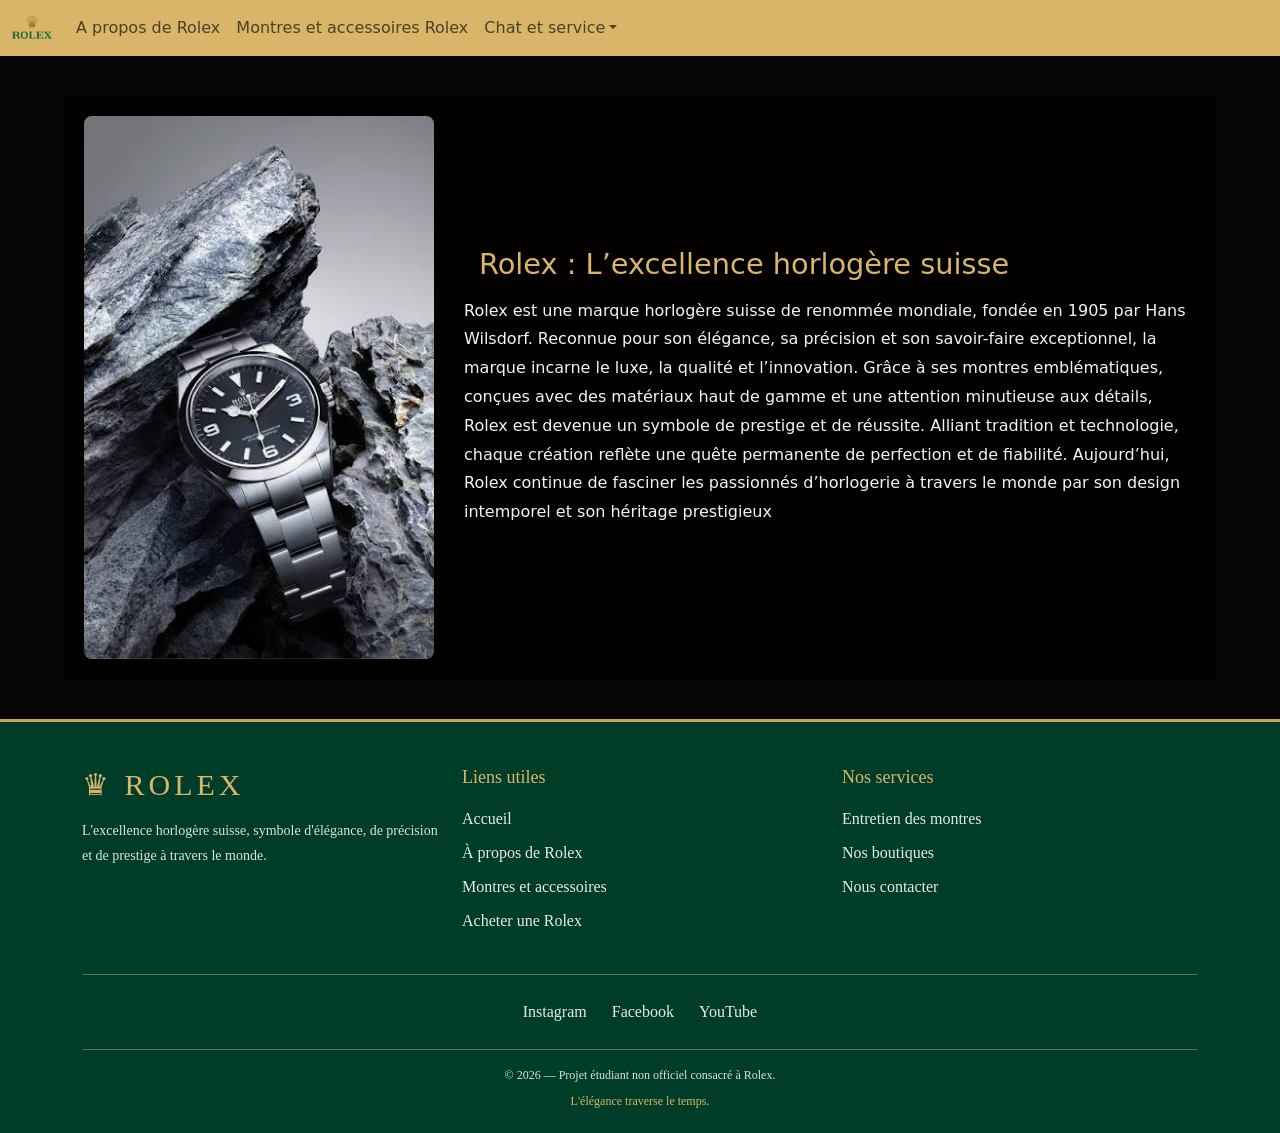
<file: index.html>
<!DOCTYPE html>
<html lang="en">
<head>
    <meta charset="UTF-8">
    <meta name="viewport" content="width=device-width, initial-scale=1.0">
    <meta name="robots" content="index , follow">
    <meta name="description" content="watch,Rolex">
    <title>Tp-site</title>
    <link rel="icon" type="image" href="img/images.png">
    <link rel="stylesheet" href="css/bootstrap.min.css">
    <link rel="stylesheet" href="css/monstyle.css">
</head>
<body>
    <nav class="navbar navbar-expand-sm ">
        <div class="container-fluid">
            <a class="navbar-brand" href="index.html">
            <img src="img/brand.png" alt="Logo" width="40" class="d-inline-block align-text-top" id="logo">
            </a>
            <button class="navbar-toggler" type="button" data-bs-toggle="collapse" data-bs-target="#collapsibleNavbar">
            <span class="navbar-toggler-icon"></span>
            </button>
            <div class="collapse navbar-collapse" id="collapsibleNavbar">
            <ul class="navbar-nav">
                <li class="nav-item">
                <a class="nav-link" href="propos-Rolex.html">A propos de Rolex</a>
                </li>
                <li class="nav-item">
                <a class="nav-link" href="Montres-Accessoires.html">Montres et accessoires Rolex</a>
                </li> 
                <li class="nav-item dropdown">
                <a class="nav-link dropdown-toggle" href="#" role="button" data-bs-toggle="dropdown">Chat et service</a>
                <ul class="dropdown-menu">
                    <li><a class="dropdown-item" href="Acheter.html">Acheter une Rolex</a></li>
                    <li><a class="dropdown-item" href="Entretien.html">L'entretien de votre Rolex</a></li>
                </ul>
                </li>
            </ul>
            </div>
        </div>
    </nav>
    
    <div class="presentation flex-column flex-md-row">
        <img src="img/images (1).jfif" alt="photo" id="pre" >
        <div class="text">
        <h1>Rolex : L’excellence horlogère suisse</h1>
        <p>Rolex est une marque horlogère suisse de renommée mondiale, fondée en 1905 par Hans Wilsdorf. Reconnue pour son élégance, sa précision et son savoir-faire exceptionnel, la marque incarne le luxe, la qualité et l’innovation. Grâce à ses montres emblématiques, conçues avec des matériaux haut de gamme et une attention minutieuse aux détails, Rolex est devenue un symbole de prestige et de réussite. Alliant tradition et technologie, chaque création reflète une quête permanente de perfection et de fiabilité. Aujourd’hui, Rolex continue de fasciner les passionnés d’horlogerie à travers le monde par son design intemporel et son héritage prestigieux</p>
        </div>
    </div>
    
    
<!-- Footer Rolex -->
<footer class="rolex-footer">
    <div class="container">
        <div class="row g-4">

            <!-- À propos -->
            <div class="col-md-4">
                <h2 class="footer-logo">♛ ROLEX</h2>
                <p>
                    L'excellence horlogère suisse, symbole d'élégance,
                    de précision et de prestige à travers le monde.
                </p>
            </div>

            <!-- Liens utiles -->
            <div class="col-md-4">
                <h4>Liens utiles</h4>
                <ul>
                    <li><a href="index.html">Accueil</a></li>
                    <li><a href="propos-Rolex.html">À propos de Rolex</a></li>
                    <li><a href="Montres-Accessoires.html">Montres et accessoires</a></li>
                    <li><a href="Acheter.html">Acheter une Rolex</a></li>
                </ul>
            </div>

            <!-- Services -->
            <div class="col-md-4">
                <h4>Nos services</h4>
                <ul>
                    <li><a href="Entretien.html">Entretien des montres</a></li>
                    <li><a href="propos-Rolex.html">Nos boutiques</a></li>
                    <li><a href="index.html">Nous contacter</a></li>
                </ul>
            </div>

        </div>

        <!-- Réseaux sociaux -->
        <div class="social-links">
            <a href="https://www.instagram.com/rolex/" target="_blank" rel="noopener noreferrer">Instagram</a>
            <a href="https://www.facebook.com/ROLEX/" target="_blank" rel="noopener noreferrer">Facebook</a>
            <a href="https://www.youtube.com/@ROLEX" target="_blank" rel="noopener noreferrer">YouTube</a>
        </div>

        <!-- Copyright -->
        <div class="footer-bottom">
            <p>© 2026 — Projet étudiant non officiel consacré à Rolex.</p>
            <p class="gold-text">L'élégance traverse le temps.</p>
        </div>
    </div>
</footer>


    <script src="js/bootstrap.min.js"></script>
    <script src="js/bootstrap.bundle.min.js"></script>
    <script src="js/monscript.js"></script>
</body>
</html>
</file>
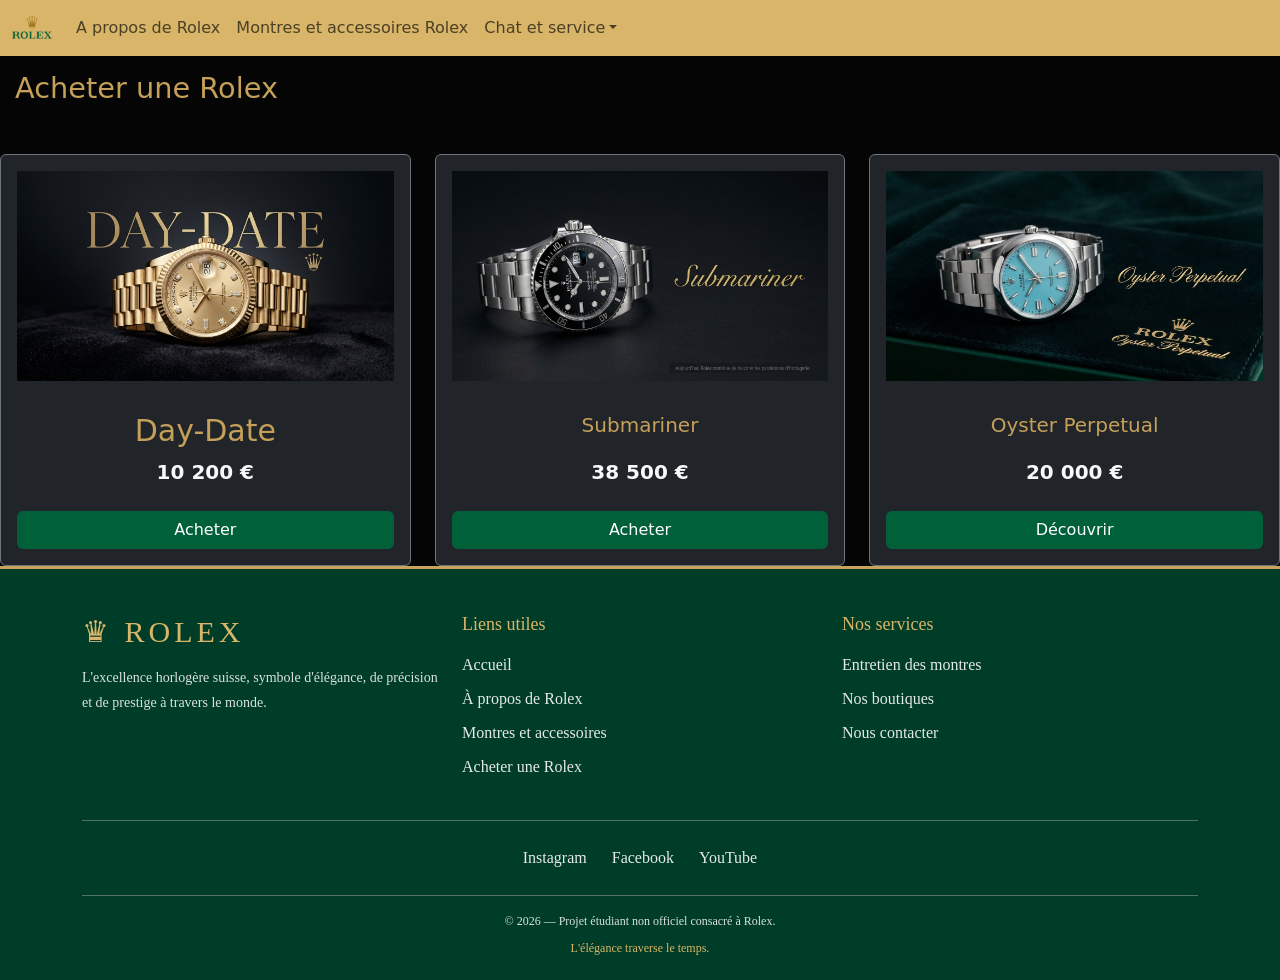
<file: Acheter.html>
<!DOCTYPE html>
<html lang="en">
<head>
    <meta charset="UTF-8">
    <meta name="viewport" content="width=device-width, initial-scale=1.0">
    <meta name="robots" content="index , follow">
    <meta name="description" content="watch,Rolex">
    <title>Document</title>
    <link rel="stylesheet" href="css/bootstrap.min.css">
    <link rel="stylesheet" href="css/monstyle.css">
</head>
<body>
    <nav class="navbar navbar-expand-sm ">
        <div class="container-fluid">
            <a class="navbar-brand" href="index.html">
            <img src="img/brand.png" alt="Logo" width="40" class="d-inline-block align-text-top">
            </a>
            <button class="navbar-toggler" type="button" data-bs-toggle="collapse" data-bs-target="#collapsibleNavbar">
            <span class="navbar-toggler-icon"></span>
            </button>
            <div class="collapse navbar-collapse" id="collapsibleNavbar">
            <ul class="navbar-nav">
                <li class="nav-item">
                <a class="nav-link" href="propos-Rolex.html">A propos de Rolex</a>
                </li>
                <li class="nav-item">
                <a class="nav-link" href="Montres-Accessoires.html">Montres et accessoires Rolex</a>
                </li> 
                <li class="nav-item dropdown">
                <a class="nav-link dropdown-toggle" href="#" role="button" data-bs-toggle="dropdown">Chat et service</a>
                <ul class="dropdown-menu">
                    <li><a class="dropdown-item" href="Acheter.html">Acheter une Rolex</a></li>
                    <li><a class="dropdown-item" href="Entretien.html">L'entretien de votre Rolex</a></li>
                </ul>
                </li>
            </ul>
            </div>
        </div>
    </nav>

  <div class="text-center mb-5">
    <h1 style="color: #C5A059;">Acheter une Rolex</h1>
  </div>

  <div class="row g-4">

    <!-- Carte 1 -->
    <div class="col-md-4">
      <div class="card h-100 bg-dark text-light border-secondary">
        <img src="img/image4.jpeg" class="card-img-top p-3" alt="Submariner">
        <div class="card-body text-center d-flex flex-column">
            <h5 class="card-title" style="color: #C5A059; font-size: 30px;">Day-Date</h5>
            <p class="fs-5 fw-bold mt-auto">10 200 €</p>
            <button class="btn mt-2" style="background-color: #006039; color: white;">Acheter</button>
        </div>
      </div>
    </div>

    <!-- Carte 2 -->
    <div class="col-md-4">
      <div class="card h-100 bg-dark text-light border-secondary">
        <img src="img/image6.jpeg" class="card-img-top p-3" alt="Day-Date">
        <div class="card-body text-center d-flex flex-column">
          <h5 class="card-title" style="color: #C5A059;">Submariner</h5>
          <p class="fs-5 fw-bold mt-auto">38 500 €</p>
          <button class="btn mt-2" style="background-color: #006039; color: white;">Acheter</button>
        </div>
      </div>
    </div>

    <!-- Carte 3 -->
    <div class="col-md-4">
      <div class="card h-100 bg-dark text-light border-secondary">
            <img src="img/image8.jpeg" class="card-img-top p-3" alt="Day-Date">
            <div class="card-body text-center d-flex flex-column">
                <h5 class="card-title" style="color: #C5A059;">Oyster Perpetual</h5>
                <p class="fs-5 fw-bold mt-auto">20 000 €</p>
                <button class="btn mt-2" style="background-color: #006039; color: white;">Découvrir</button>
            </div>
      </div>
    </div>

  </div>
      <!-- Footer Rolex -->
<footer class="rolex-footer">
    <div class="container">
        <div class="row g-4">

            <!-- À propos -->
            <div class="col-md-4">
                <h2 class="footer-logo">♛ ROLEX</h2>
                <p>
                    L'excellence horlogère suisse, symbole d'élégance,
                    de précision et de prestige à travers le monde.
                </p>
            </div>

            <!-- Liens utiles -->
            <div class="col-md-4">
                <h4>Liens utiles</h4>
                <ul>
                    <li><a href="index.html">Accueil</a></li>
                    <li><a href="propos-Rolex.html">À propos de Rolex</a></li>
                    <li><a href="Montres-Accessoires.html">Montres et accessoires</a></li>
                    <li><a href="Acheter.html">Acheter une Rolex</a></li>
                </ul>
            </div>

            <!-- Services -->
            <div class="col-md-4">
                <h4>Nos services</h4>
                <ul>
                    <li><a href="Entretien.html">Entretien des montres</a></li>
                    <li><a href="propos-Rolex.html">Nos boutiques</a></li>
                    <li><a href="index.html">Nous contacter</a></li>
                </ul>
            </div>

        </div>

        <!-- Réseaux sociaux -->
        <div class="social-links">
            <a href="https://www.instagram.com/rolex/" target="_blank" rel="noopener noreferrer">Instagram</a>
            <a href="https://www.facebook.com/ROLEX/" target="_blank" rel="noopener noreferrer">Facebook</a>
            <a href="https://www.youtube.com/@ROLEX" target="_blank" rel="noopener noreferrer">YouTube</a>
        </div>

        <!-- Copyright -->
        <div class="footer-bottom">
            <p>© 2026 — Projet étudiant non officiel consacré à Rolex.</p>
            <p class="gold-text">L'élégance traverse le temps.</p>
        </div>
    </div>
</footer>
    <script src="js/bootstrap.min.js"></script>
    <script src="js/bootstrap.bundle.min.js"></script>
    <script src="js/monscript.js"></script>
</body>
</html>
</file>
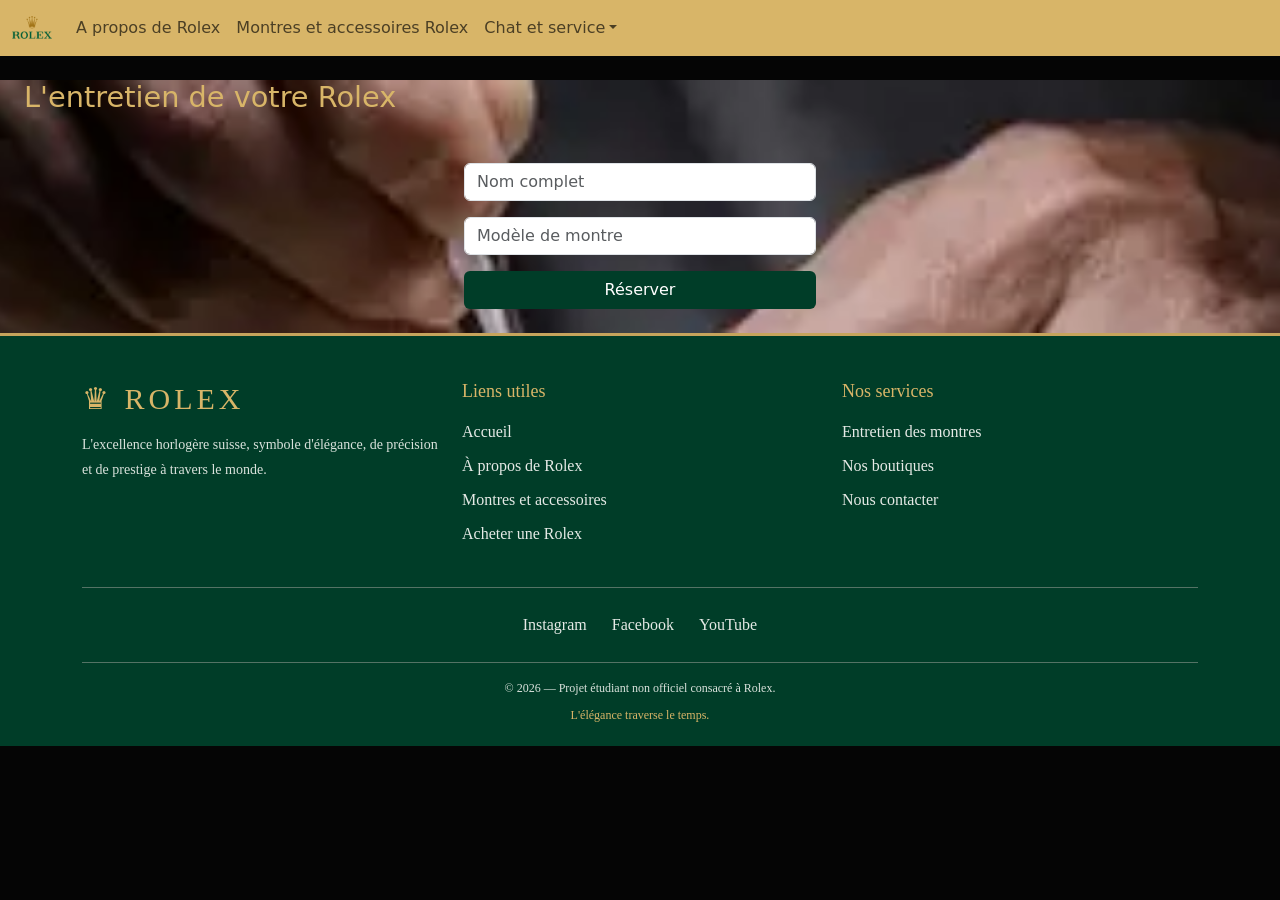
<file: Entretien.html>
<!DOCTYPE html>
<html lang="en">
<head>
    <meta charset="UTF-8">
    <meta name="viewport" content="width=device-width, initial-scale=1.0">
    <meta name="robots" content="index , follow">
    <meta name="description" content="watch,Rolex">
    <title>Document</title>
    <link rel="stylesheet" href="css/bootstrap.min.css">
    <link rel="stylesheet" href="css/monstyle.css">
</head>
<body>
    <nav class="navbar navbar-expand-sm ">
        <div class="container-fluid">
            <a class="navbar-brand" href="index.html">
            <img src="img/brand.png" alt="Logo" width="40" class="d-inline-block align-text-top">
            </a>
            <button class="navbar-toggler" type="button" data-bs-toggle="collapse" data-bs-target="#collapsibleNavbar">
            <span class="navbar-toggler-icon"></span>
            </button>
            <div class="collapse navbar-collapse" id="collapsibleNavbar">
            <ul class="navbar-nav">
                <li class="nav-item">
                <a class="nav-link" href="propos-Rolex.html">A propos de Rolex</a>
                </li>
                <li class="nav-item">
                <a class="nav-link" href="Montres-Accessoires.html">Montres et accessoires Rolex</a>
                </li> 
                <li class="nav-item dropdown">
                <a class="nav-link dropdown-toggle" href="#" role="button" data-bs-toggle="dropdown">Chat et service</a>
                <ul class="dropdown-menu">
                    <li><a class="dropdown-item" href="Acheter.html">Acheter une Rolex</a></li>
                    <li><a class="dropdown-item" href="Entretien.html">L'entretien de votre Rolex</a></li>
                </ul>
                </li>
            </ul>
            </div>
        </div>
    </nav>
    <!-- formulaire -->
   <div class="form ">

    <h1 class="titre-dore m-4 col">L'entretien de votre Rolex</h1>

    <form class="box p-4 mx-auto" style="max-width: 400px;">
      <input type="text" class="form-control mb-3 input-dark" placeholder="Nom complet" required>
      <input type="text" class="form-control mb-3 input-dark" placeholder="Modèle de montre" required>
      <button type="submit" class="btn btn-rolex w-100 ">Réserver</button>
    </form>
</div>

    <!-- Footer Rolex -->
<footer class="rolex-footer">
    <div class="container">
        <div class="row g-4">

            <!-- À propos -->
            <div class="col-md-4">
                <h2 class="footer-logo">♛ ROLEX</h2>
                <p>
                    L'excellence horlogère suisse, symbole d'élégance,
                    de précision et de prestige à travers le monde.
                </p>
            </div>

            <!-- Liens utiles -->
            <div class="col-md-4">
                <h4>Liens utiles</h4>
                <ul>
                    <li><a href="index.html">Accueil</a></li>
                    <li><a href="propos-Rolex.html">À propos de Rolex</a></li>
                    <li><a href="Montres-Accessoires.html">Montres et accessoires</a></li>
                    <li><a href="Acheter.html">Acheter une Rolex</a></li>
                </ul>
            </div>

            <!-- Services -->
            <div class="col-md-4">
                <h4>Nos services</h4>
                <ul>
                    <li><a href="Entretien.html">Entretien des montres</a></li>
                    <li><a href="propos-Rolex.html">Nos boutiques</a></li>
                    <li><a href="index.html">Nous contacter</a></li>
                </ul>
            </div>

        </div>

        <!-- Réseaux sociaux -->
        <div class="social-links">
            <a href="https://www.instagram.com/rolex/" target="_blank" rel="noopener noreferrer">Instagram</a>
            <a href="https://www.facebook.com/ROLEX/" target="_blank" rel="noopener noreferrer">Facebook</a>
            <a href="https://www.youtube.com/@ROLEX" target="_blank" rel="noopener noreferrer">YouTube</a>
        </div>

        <!-- Copyright -->
        <div class="footer-bottom">
            <p>© 2026 — Projet étudiant non officiel consacré à Rolex.</p>
            <p class="gold-text">L'élégance traverse le temps.</p>
        </div>
    </div>
</footer>
    <script src="js/bootstrap.min.js"></script>
    <script src="js/bootstrap.bundle.min.js"></script>
    <script src="js/monscript.js"></script>
</body>
</html>
</file>
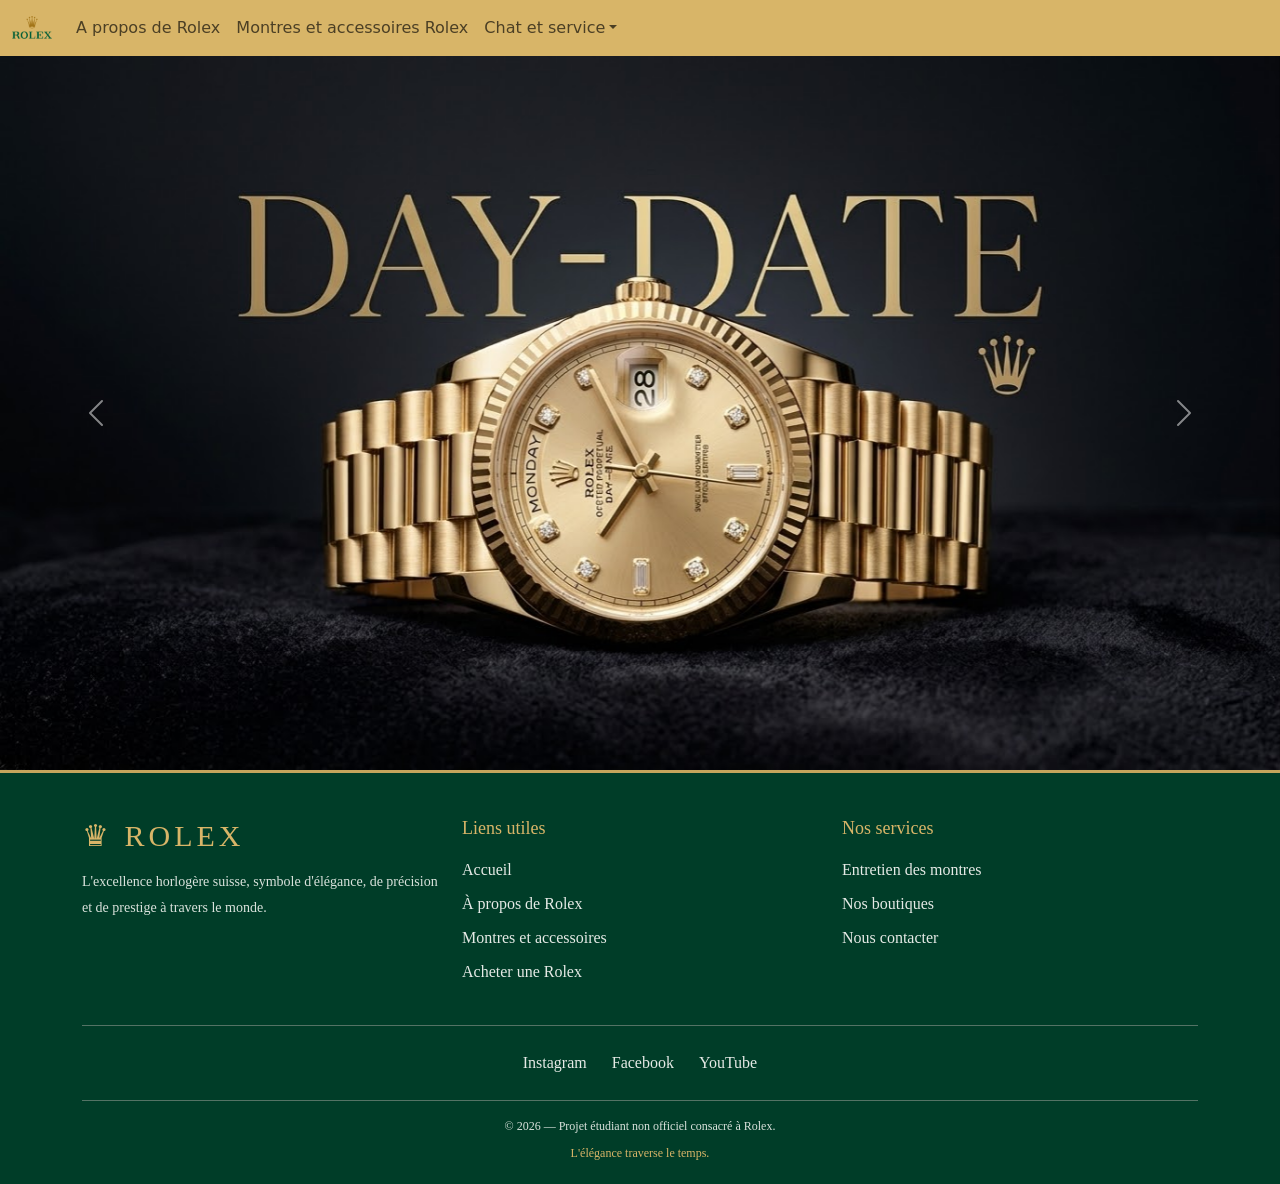
<file: Montres-Accessoires.html>
<!DOCTYPE html>
<html lang="en">
<head>
    <meta charset="UTF-8">
    <meta name="viewport" content="width=device-width, initial-scale=1.0">
    <meta name="robots" content="index , follow">
    <meta name="description" content="watch,Rolex">
    <title>Tp-site</title>
     <link rel="icon" type="image" href="img/images.png">
    <link rel="stylesheet" href="css/bootstrap.min.css">
    <link rel="stylesheet" href="css/monstyle.css">
</head>
<body>
    <nav class="navbar navbar-expand-sm ">
        <div class="container-fluid">
            <a class="navbar-brand" href="index.html">
            <img src="img/brand.png" alt="Logo" width="40" class="d-inline-block align-text-top">
            </a>
            <button class="navbar-toggler" type="button" data-bs-toggle="collapse" data-bs-target="#collapsibleNavbar">
            <span class="navbar-toggler-icon"></span>
            </button>
            <div class="collapse navbar-collapse" id="collapsibleNavbar">
            <ul class="navbar-nav">
                <li class="nav-item">
                <a class="nav-link" href="propos-Rolex.html">A propos de Rolex</a>
                </li>
                <li class="nav-item">
                <a class="nav-link" href="Montres-Accessoires.html">Montres et accessoires Rolex</a>
                </li> 
                <li class="nav-item dropdown">
                <a class="nav-link dropdown-toggle" href="#" role="button" data-bs-toggle="dropdown">Chat et service</a>
                <ul class="dropdown-menu">
                    <li><a class="dropdown-item" href="Acheter.html">Acheter une Rolex</a></li>
                    <li><a class="dropdown-item" href="Entretien.html">L'entretien de votre Rolex</a></li>
                </ul>
                </li>
            </ul>
            </div>
        </div>
    </nav>
    <!-- Carousel -->
   <div id="carousel" class="carousel slide"
     data-bs-ride="carousel"
     data-bs-interval="3000">

    <div class="carousel-inner">

        <div class="carousel-item active">
            <img src="img/image4.jpeg" class="d-block w-100" alt="Photo 1">
        </div>

        <div class="carousel-item">
            <img src="img/image5.jpeg" class="d-block w-100" alt="Photo 2">
        </div>

        <div class="carousel-item">
            <img src="img/image6.jpeg" class="d-block w-100" alt="Photo 3">
        </div>

        <div class="carousel-item">
            <img src="img/image7.jpeg" class="d-block w-100" alt="Photo 4">
        </div>

        <div class="carousel-item">
            <img src="img/image8.jpeg" class="d-block w-100" alt="Photo 5">
        </div>

        <div class="carousel-item">
            <img src="img/image9.jpeg" class="d-block w-100" alt="Photo 6">
        </div>

    </div>
    <button class="carousel-control-prev" type="button" data-bs-target="#carousel" data-bs-slide="prev">
        <span class="carousel-control-prev-icon" aria-hidden="true"></span>
        <span class="visually-hidden">Précédent</span>
    </button>

    <button class="carousel-control-next" type="button" data-bs-target="#carousel" data-bs-slide="next">
        <span class="carousel-control-next-icon" aria-hidden="true"></span>
        <span class="visually-hidden">Suivant</span>
    </button>
</div>
     <!-- Footer Rolex -->
<footer class="rolex-footer">
    <div class="container">
        <div class="row g-4">

            <!-- À propos -->
            <div class="col-md-4">
                <h2 class="footer-logo">♛ ROLEX</h2>
                <p>
                    L'excellence horlogère suisse, symbole d'élégance,
                    de précision et de prestige à travers le monde.
                </p>
            </div>

            <!-- Liens utiles -->
            <div class="col-md-4">
                <h4>Liens utiles</h4>
                <ul>
                    <li><a href="index.html">Accueil</a></li>
                    <li><a href="propos-Rolex.html">À propos de Rolex</a></li>
                    <li><a href="Montres-Accessoires.html">Montres et accessoires</a></li>
                    <li><a href="Acheter.html">Acheter une Rolex</a></li>
                </ul>
            </div>

            <!-- Services -->
            <div class="col-md-4">
                <h4>Nos services</h4>
                <ul>
                    <li><a href="Entretien.html">Entretien des montres</a></li>
                    <li><a href="propos-Rolex.html">Nos boutiques</a></li>
                    <li><a href="index.html">Nous contacter</a></li>
                </ul>
            </div>

        </div>

        <!-- Réseaux sociaux -->
        <div class="social-links">
            <a href="https://www.instagram.com/rolex/" target="_blank" rel="noopener noreferrer">Instagram</a>
            <a href="https://www.facebook.com/ROLEX/" target="_blank" rel="noopener noreferrer">Facebook</a>
            <a href="https://www.youtube.com/@ROLEX" target="_blank" rel="noopener noreferrer">YouTube</a>
        </div>

        <!-- Copyright -->
        <div class="footer-bottom">
            <p>© 2026 — Projet étudiant non officiel consacré à Rolex.</p>
            <p class="gold-text">L'élégance traverse le temps.</p>
        </div>
    </div>
</footer>
    <script src="js/bootstrap.bundle.min.js"></script>
    <script src="js/monscript.js"></script>
</body>
</html>
</file>
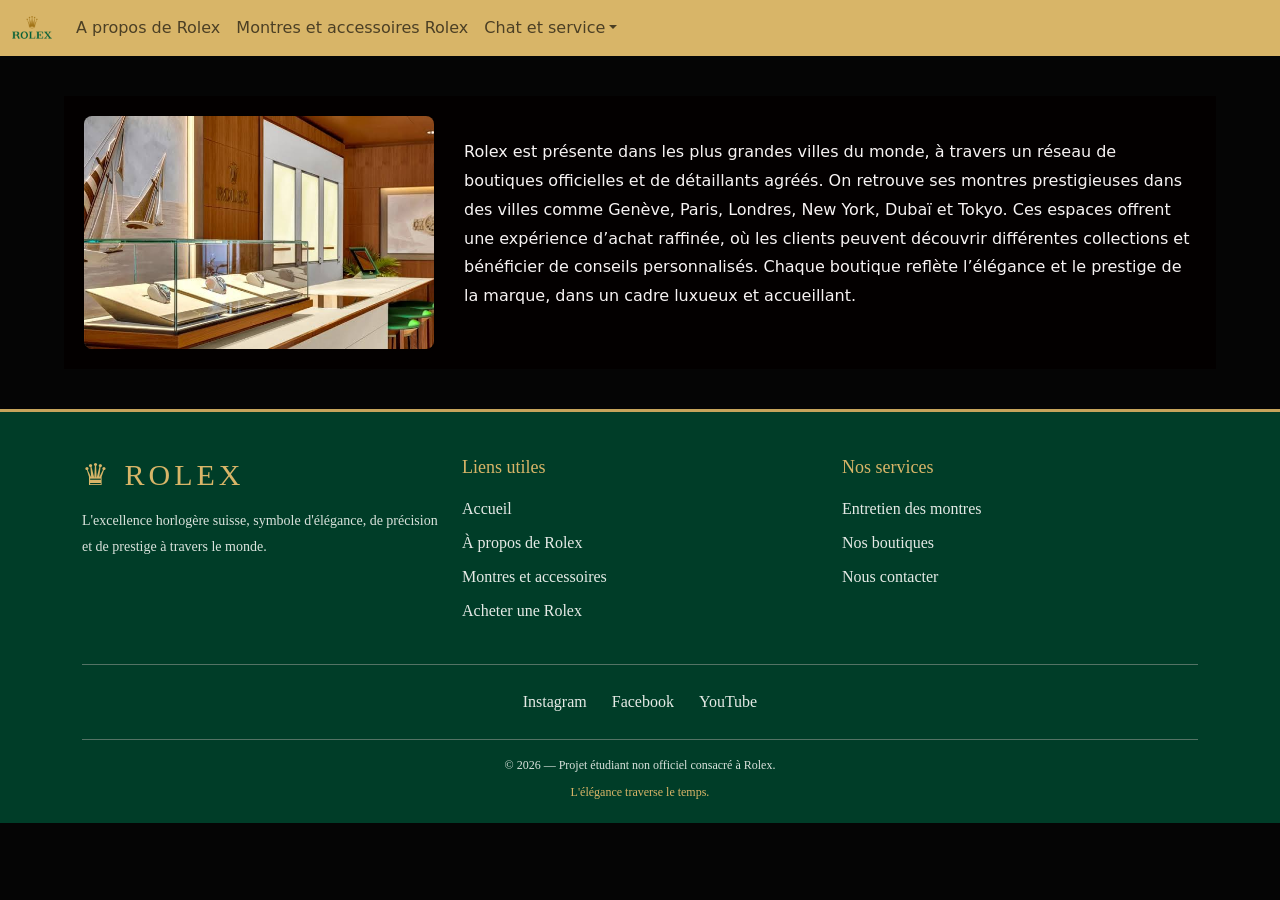
<file: propos-Rolex.html>
<!DOCTYPE html>
<html lang="en">
<head>
    <meta charset="UTF-8">
    <meta name="viewport" content="width=device-width, initial-scale=1.0">
    <meta name="robots" content="index , follow">
    <meta name="description" content="watch,Rolex">
    <title>Tp-site</title>
     <link rel="icon" type="image" href="img/images.png">
    <link rel="stylesheet" href="css/bootstrap.min.css">
    <link rel="stylesheet" href="css/monstyle.css">
</head>
<body>
    <nav class="navbar navbar-expand-sm ">
        <div class="container-fluid">
            <a class="navbar-brand" href="index.html">
            <img src="img/brand.png" alt="Logo" width="40" class="d-inline-block align-text-top">
            </a>
            <button class="navbar-toggler" type="button" data-bs-toggle="collapse" data-bs-target="#collapsibleNavbar">
            <span class="navbar-toggler-icon"></span>
            </button>
            <div class="collapse navbar-collapse" id="collapsibleNavbar">
            <ul class="navbar-nav">
                <li class="nav-item">
                <a class="nav-link" href="propos-Rolex.html">A propos de Rolex</a>
                </li>
                <li class="nav-item">
                <a class="nav-link" href="Montres-Accessoires.html">Montres et accessoires Rolex</a>
                </li> 
                <li class="nav-item dropdown">
                <a class="nav-link dropdown-toggle" href="#" role="button" data-bs-toggle="dropdown">Chat et service</a>
                <ul class="dropdown-menu">
                    <li><a class="dropdown-item" href="Acheter.html">Acheter une Rolex</a></li>
                    <li><a class="dropdown-item" href="Entretien.html">L'entretien de votre Rolex</a></li>
                </ul>
                </li>
            </ul>
            </div>
        </div>
    </nav>
    <div class="presentation flex-column flex-md-row">
        <img src="img/images (2).jfif" id="pre" >
        <div class="propos1">
            <p>Rolex est présente dans les plus grandes villes du monde, à travers un réseau de boutiques officielles et de détaillants agréés. On retrouve ses montres prestigieuses dans des villes comme Genève, Paris, Londres, New York, Dubaï et Tokyo. Ces espaces offrent une expérience d’achat raffinée, où les clients peuvent découvrir différentes collections et bénéficier de conseils personnalisés. Chaque boutique reflète l’élégance et le prestige de la marque, dans un cadre luxueux et accueillant.</p>
        </div>
    </div>
    <!-- Footer Rolex -->
<footer class="rolex-footer">
    <div class="container">
        <div class="row g-4">

            <!-- À propos -->
            <div class="col-md-4">
                <h2 class="footer-logo">♛ ROLEX</h2>
                <p>
                    L'excellence horlogère suisse, symbole d'élégance,
                    de précision et de prestige à travers le monde.
                </p>
            </div>

            <!-- Liens utiles -->
            <div class="col-md-4">
                <h4>Liens utiles</h4>
                <ul>
                    <li><a href="index.html">Accueil</a></li>
                    <li><a href="propos-Rolex.html">À propos de Rolex</a></li>
                    <li><a href="Montres-Accessoires.html">Montres et accessoires</a></li>
                    <li><a href="Acheter.html">Acheter une Rolex</a></li>
                </ul>
            </div>

            <!-- Services -->
            <div class="col-md-4">
                <h4>Nos services</h4>
                <ul>
                    <li><a href="Entretien.html">Entretien des montres</a></li>
                    <li><a href="propos-Rolex.html">Nos boutiques</a></li>
                    <li><a href="index.html">Nous contacter</a></li>
                </ul>
            </div>

        </div>

        <!-- Réseaux sociaux -->
        <div class="social-links">
            <a href="https://www.instagram.com/rolex/" target="_blank" rel="noopener noreferrer">Instagram</a>
            <a href="https://www.facebook.com/ROLEX/" target="_blank" rel="noopener noreferrer">Facebook</a>
            <a href="https://www.youtube.com/@ROLEX" target="_blank" rel="noopener noreferrer">YouTube</a>
        </div>

        <!-- Copyright -->
        <div class="footer-bottom">
            <p>© 2026 — Projet étudiant non officiel consacré à Rolex.</p>
            <p class="gold-text">L'élégance traverse le temps.</p>
        </div>
    </div>
</footer>
    <script src="js/bootstrap.min.js"></script>
    <script src="js/bootstrap.bundle.min.js"></script>
    <script src="js/monscript.js"></script>
</body>
</html>
</file>
<file: css/monstyle.css>
body{
    background-color: #050505;
}
/* nav */
nav{
    background-color: #D8B568;
}
.dropdown-menu{
    background-color: #D8B568;
}

nav.navbar {
    display: flex;
    width: 100%;
    max-width: 100%;
    margin: 0;
    padding: 8px 0;
    box-sizing: border-box;
}

nav.navbar .container-fluid {
    width: 100%;
    max-width: 100%;
    box-sizing: border-box;
}

@media (max-width: 767.98px) {
    nav.navbar .navbar-collapse {
        flex-basis: 100%;
        width: 100%;
    }

    nav.navbar .navbar-nav {
        display: flex;
        flex-direction: column;
        width: 100%;
    }

    nav.navbar .nav-item {
        width: 100%;
    }

    nav.navbar .nav-link {
        display: block;
        padding: 12px 10px;
    }

    nav.navbar .dropdown-menu {
        width: 100%;
        box-sizing: border-box;
    }
}
/* 1 ET 2 PAGE - RESPONSIVE */
.presentation {
    display: flex;
    flex-direction: row;
    align-items: center;
    justify-content: center;
    width: 90%;
    max-width: 1200px;
    margin: 40px auto;
    padding: 20px;
    background-color: #030000;
    gap: 30px;
    box-sizing: border-box;
}

/* Images on both pages */
.presentation img {
    display: block;
    width: 40%;
    max-width: 350px;
    height: auto;
    object-fit: cover;
    border-radius: 8px;
    margin: 0 auto;
}

/* Home page text */
.text,
.propos1 {
    flex: 1;
    min-width: 0;
}

/* Titles */
.presentation h1 {
    font-size: 1.8rem;
    margin-bottom: 15px;
    color: #D8B568;
}

/* Paragraphs */
.presentation p {
    font-size: 1rem;
    line-height: 1.8;
    color: #f7f3f3;
    text-align: left;
    overflow-wrap: break-word;
}

/* Tablets and mobile phones */
@media screen and (max-width: 768px) {
    .presentation {
        flex-direction: column;
        width: 100%;
        margin: 20px auto;
        padding: 15px;
        gap: 20px;
    }

    .presentation img {
        width: 100%;
        max-width: 100%;
        height: auto;
        max-height: 350px;
        object-fit: contain;
    }

    .text,
    .propos1 {
        width: 100%;
        text-align: center;
    }

    .presentation h1 {
        font-size: 1.5rem;
        line-height: 1.4;
    }

    .presentation p {
        font-size: 0.95rem;
        line-height: 1.7;
        text-align: left;
    }
}

/* Small phones */
@media screen and (max-width: 400px) {
    .presentation {
        padding: 12px;
        gap: 15px;
    }

    .presentation h1 {
        font-size: 1.3rem;
    }

    .presentation p {
        font-size: 0.9rem;
        line-height: 1.6;
    }
}
/* Entretien */

h1 {
    display: flex;
    align-items: center;
    font-size: 1.8rem;
    margin: 15px;
    color: #D8B568;

}
h4 {
    font-size: 1.5rem;
    margin-bottom: 15px;
    color: #003D28;
}
.form{
    background-image: url('../img/image10.webp');
    background-repeat: no-repeat;
    background-size:cover ;
    background-position: center center;
    background-attachment: fixed;
} 
.btn-rolex{
    background-color: #003D28;
    color: white;
}
 

/* FOOTER */
.rolex-footer {
    background-color: #003D28;
    color: #FFFFFF;
    padding: 45px 0 15px;
    font-family: Georgia, serif;
    border-top: 3px solid #C6A45C;
}

.footer-logo {
    color: #D8B568;
    font-size: 30px;
    letter-spacing: 4px;
    margin-bottom: 15px;
}

.rolex-footer h4 {
    color: #D8B568;
    font-size: 18px;
    margin-bottom: 18px;
}

.rolex-footer p {
    color: #D9E2DC;
    line-height: 1.8;
    font-size: 14px;
}

.rolex-footer ul {
    list-style: none;
    padding: 0;
}

.rolex-footer ul li {
    margin-bottom: 10px;
}

.rolex-footer a {
    color: #E5EAE6;
    text-decoration: none;
    transition: color 0.3s;
}

.rolex-footer a:hover {
    color: #D8B568;
}

.social-links {
    display: flex;
    justify-content: center;
    flex-wrap: wrap;
    gap: 25px;
    padding: 25px 0;
    margin-top: 25px;
    border-top: 1px solid #547365;
}

.footer-bottom {
    text-align: center;
    padding-top: 15px;
    border-top: 1px solid #547365;
}

.footer-bottom p {
    margin-bottom: 5px;
    font-size: 12px;
}

.rolex-footer .gold-text {
    color: #D8B568;
}

@media (max-width: 768px) {
    .rolex-footer {
        padding: 35px 20px 15px;
    }

    .social-links {
        gap: 15px;
    }
}
</file>
